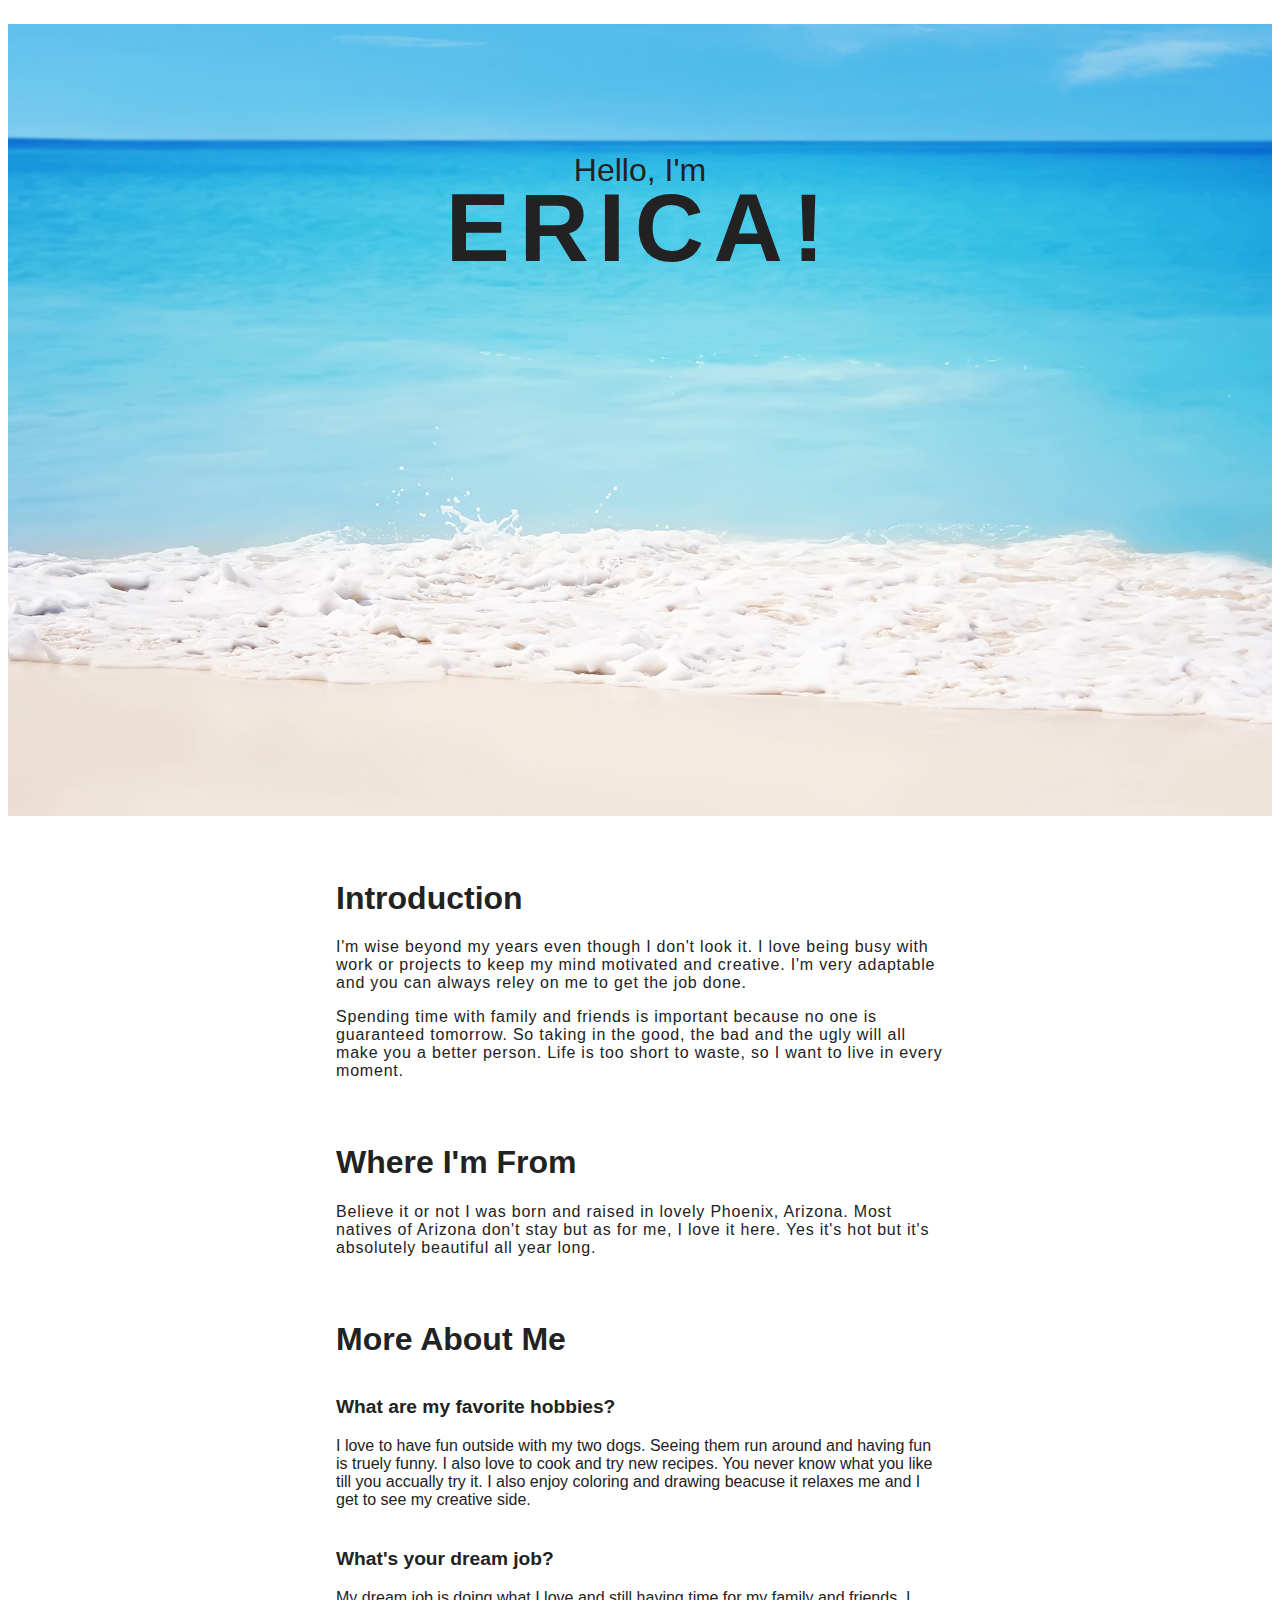
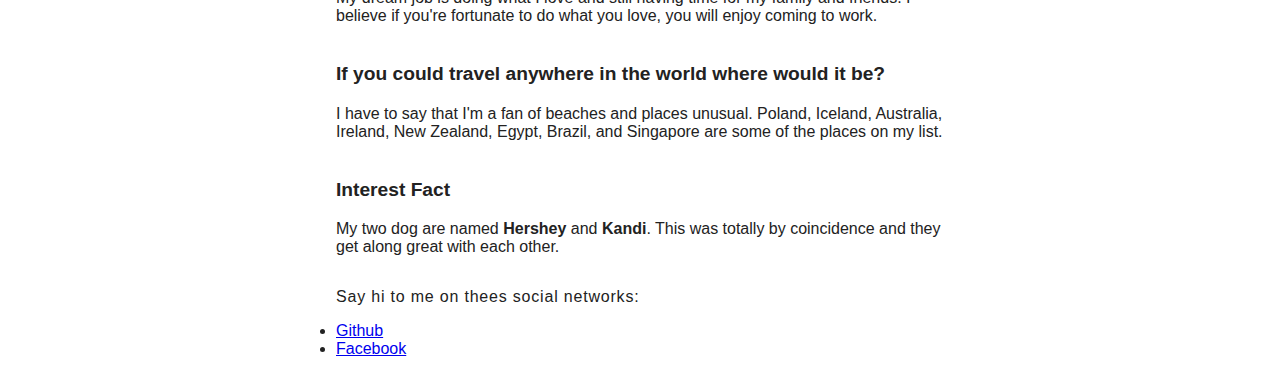
<file: About Me/index.html>
<!doctype html>
<html>
<head>
	<title>My Webiste</title>
	<link rel="stylesheet" type="text/css" href="style.css">
</head>
	<header class="masthead">
		<p class="masthead-intro">Hello, I'm</p>
		<h1 class="masthead-heading">Erica!</h1>
	</header>
	<section class="introduction-section">
		<h1>Introduction</h1>
		<P>I'm wise beyond my years even though I don't look it. I love being busy with work or projects to keep my mind motivated and creative.  I'm very adaptable and you can always reley on me to get the job done.</P>
		<p>Spending time with family and friends is important because no one is guaranteed tomorrow. So taking in the good, the bad and the ugly will all make you a better person. Life is too short to waste, so I want to live in every moment.</p>
	</section>
	<section class="location-section">
		<h1>Where I'm From</h1>
		<p>Believe it or not I was born and raised in lovely Phoenix, Arizona. Most natives of Arizona don't stay but as for me, I love it here. Yes it's hot but it's absolutely beautiful all year long.</p>
	</section>
	<section class="questions-section">
		<h1>More About Me</h1>
		<h2>What are my favorite hobbies?</h2>
		<p>I love to have fun outside with my two dogs. Seeing them run around and having fun is truely funny. I also love to cook and try new recipes. You never know what you like till you accually try it. I also enjoy coloring and drawing beacuse it relaxes me and I get to see my creative side.</p>
		<h2>What's your dream job?</h2>
		<p>My dream job is doing what I love and still having time for my family and friends. I believe if you're fortunate to do what you love, you will enjoy coming to work.</p>
		<h2>If you could travel anywhere in the world where would it be?</h2>
		<p>I have to say that I'm a fan of beaches and places unusual. Poland, Iceland, Australia, Ireland, New Zealand, Egypt, Brazil, and Singapore are some of the places on my list.</p>
		<h2>Interest Fact</h2>
		<p>My two dog are named <strong>Hershey</strong> and <strong>Kandi</strong>. This was totally by coincidence and they get along great with each other.</p>
	</section>
	<footer class="content-footer">
		<p>Say hi to me on thees social networks:</p>
		<ul class="social"></ul>
		<li><a href="//github.com/hersheycandy">Github</a></li>
		<li><a href="//facebook.com/erica.haynes.7923">Facebook</a></li>
	</footer>
</html>
</file>
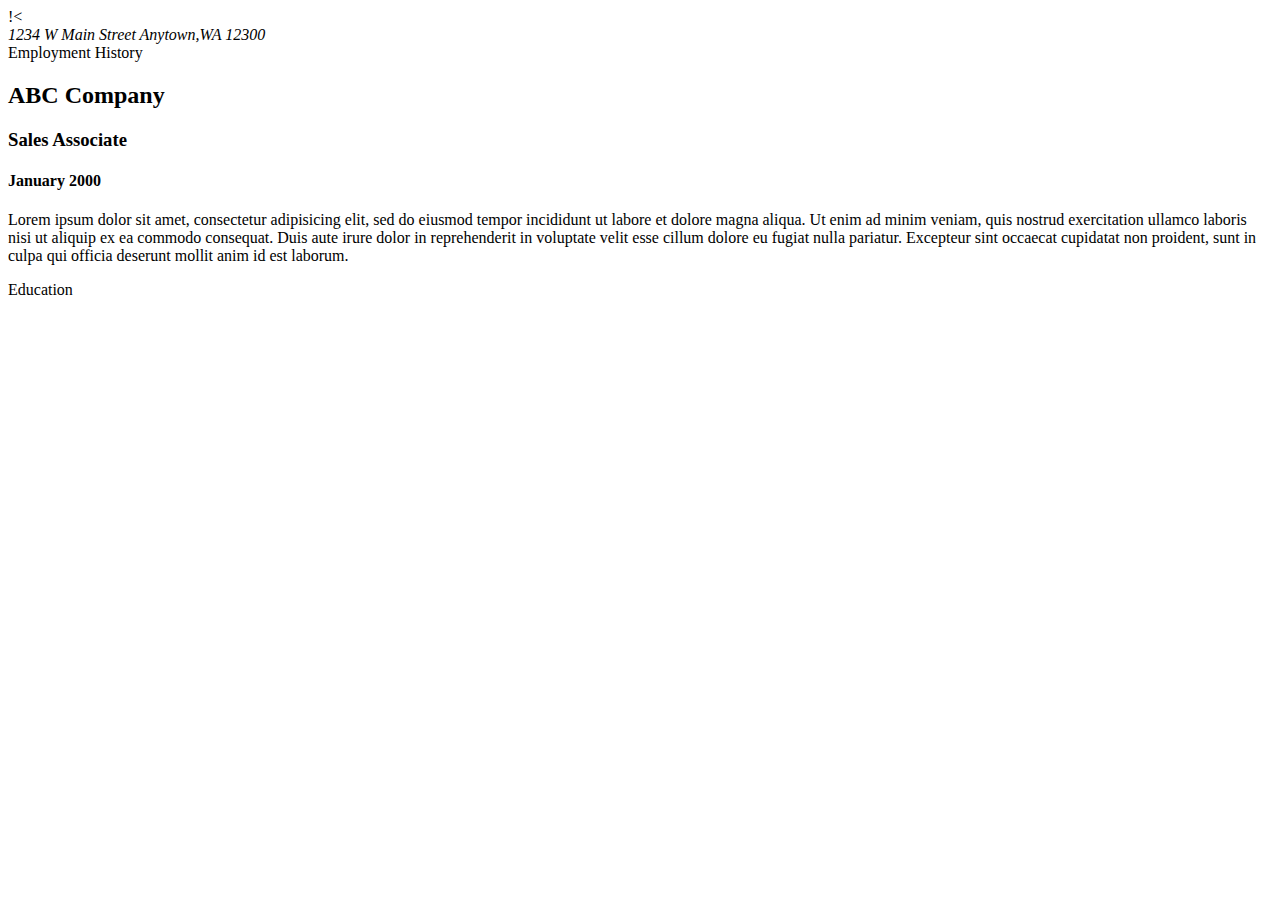
<file: Resume/index.html>
!<<html>
<head>
	<meta charset="UTF-8">
	<title>Document</title>
</head>
<body>
	<address>1234 W Main Street Anytown,WA 12300</address>
	<section>Employment History
		<h2>ABC Company</h2>
		<h3>Sales Associate</h3>
		<h4> January 2000</h4>	
		<p>Lorem ipsum dolor sit amet, consectetur adipisicing elit, sed do eiusmod
		tempor incididunt ut labore et dolore magna aliqua. Ut enim ad minim veniam,
		quis nostrud exercitation ullamco laboris nisi ut aliquip ex ea commodo
		consequat. Duis aute irure dolor in reprehenderit in voluptate velit esse
		cillum dolore eu fugiat nulla pariatur. Excepteur sint occaecat cupidatat non
		proident, sunt in culpa qui officia deserunt mollit anim id est laborum.</p>
	</section>
	<section>Education</section>
</body>
</html>
</file>
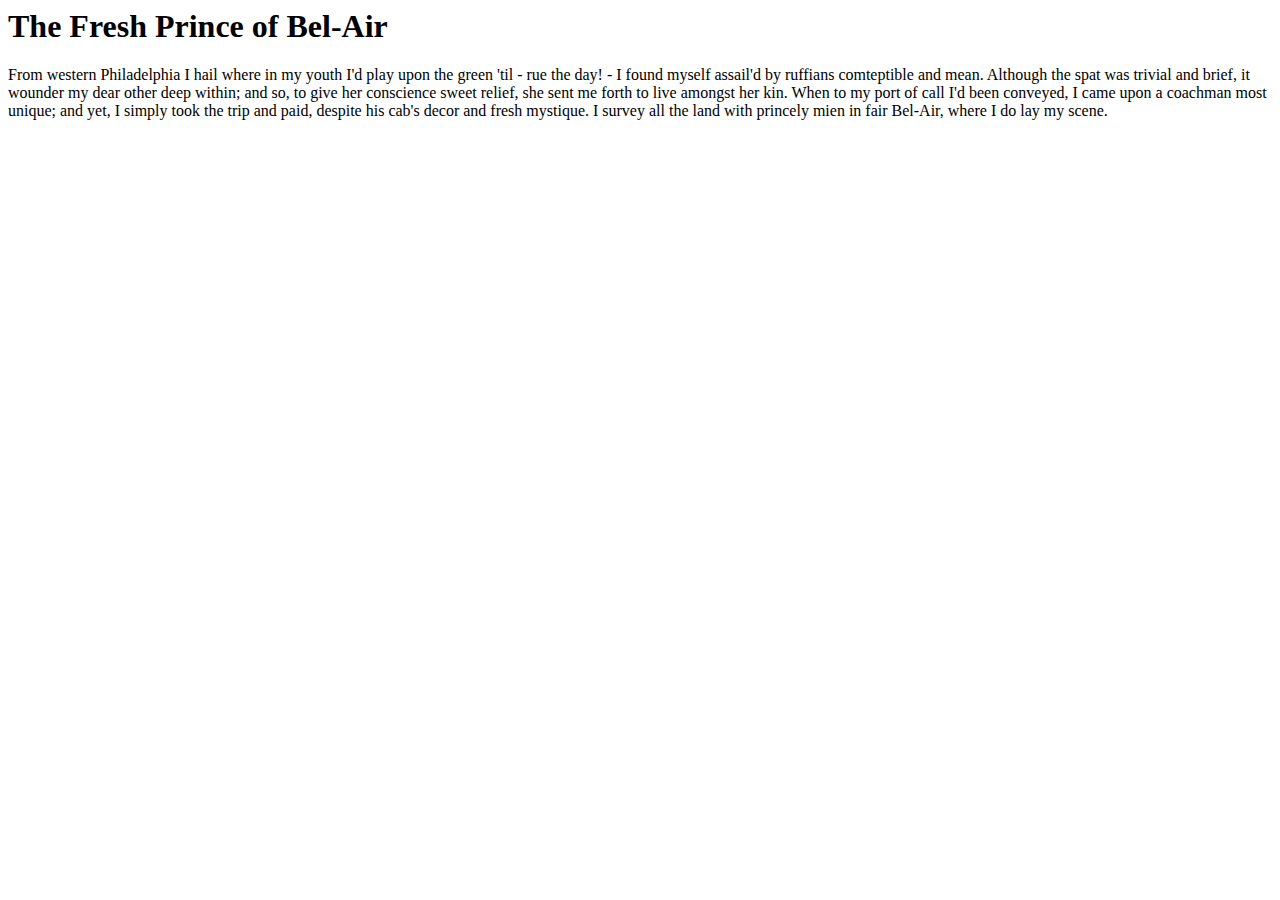
<file: First Site/freshprince.html>
<doctype <!DOCTYPE html>
<html>
<head>
	<meta charset="utf-8">
	<title>The Fresh Prince of Bel-ir</title>
</head>
<body>
	<h1>The Fresh Prince of Bel-Air</h1>
	<p>From western Philadelphia I hail where in my youth I'd play upon the green 'til - rue the day!  - I found myself assail'd by ruffians comteptible and mean.  Although the spat was trivial and brief, it wounder my dear other deep within; and so, to give her conscience sweet relief, she sent me forth to live amongst her kin.  When to my port of call I'd been conveyed, I came upon a coachman most unique; and yet, I simply took the trip and paid, despite his cab's decor and fresh mystique.  I survey all the land with princely mien in fair Bel-Air, where I do lay my scene.</p></body>
</html>
</file>
<file: About Me/style.css>
body {
	background-color: white;
	/*Typography Declarations */
	color: #222222;
	text-decoration-color: white;
	font-size: 1em;
	font-family: helvetica;
}
.content-footer,
.masthead-heading,
.masthead-intro,  {
	text-align: center;
}
.masthead {
	padding: 6em 0;
	background-image: url(whitesand.jpg);
	background-repeat: no-repeat;
	background-size: cover;
	border-top: solid 1em white;
	text-align: center;
	height: 600px;
}
.masthead-intro {
	/* Layout Declarations*/
	margin-bottom: 0.1em;
	/* Typography Declartions */
	font-family: "helvetica";
	font-size: 2em;
}
.masthead-heading {
	/* Layout Declarations*/
	margin-top: -0.2em;
	/*Typography Declarations */
	font-family: "helvetica";
	font-weight: bold;
	font-size: 6em;
	letter-spacing: 0.1em;
	text-transform: uppercase;
}
.content-footer,
.introduction-section,
.location-section,
.questions-section {
	max-width: 38em;
	margin-left: auto;
	margin-right: auto;
	margin-top: 2em;
	font-family: helvetica;
}
.social . li {
	display: inline-block;
}
.introduction-section > p,
.location-section > p,
.content-footer > p {
	font font-family: helvetica;
	/* Typography Declarations */
	font-weight: 300;
	letter-spacing: 0.05em;
}
.questions-section > h2 {
	/* Typography Declarations */
	font-family: "helvetica";
	font-size: 1.2em;
	font-weight: bold;
	/* Layout */
	margin: 2em 0 1em 0;
}
section > h1 {
	margin-top: 2em;
}
@media only screen and (max-width: 500px) {
.masthead {
	padding: 3em 0;
}
.masthead-heading {
	font-size: 3em;
}
</file>
